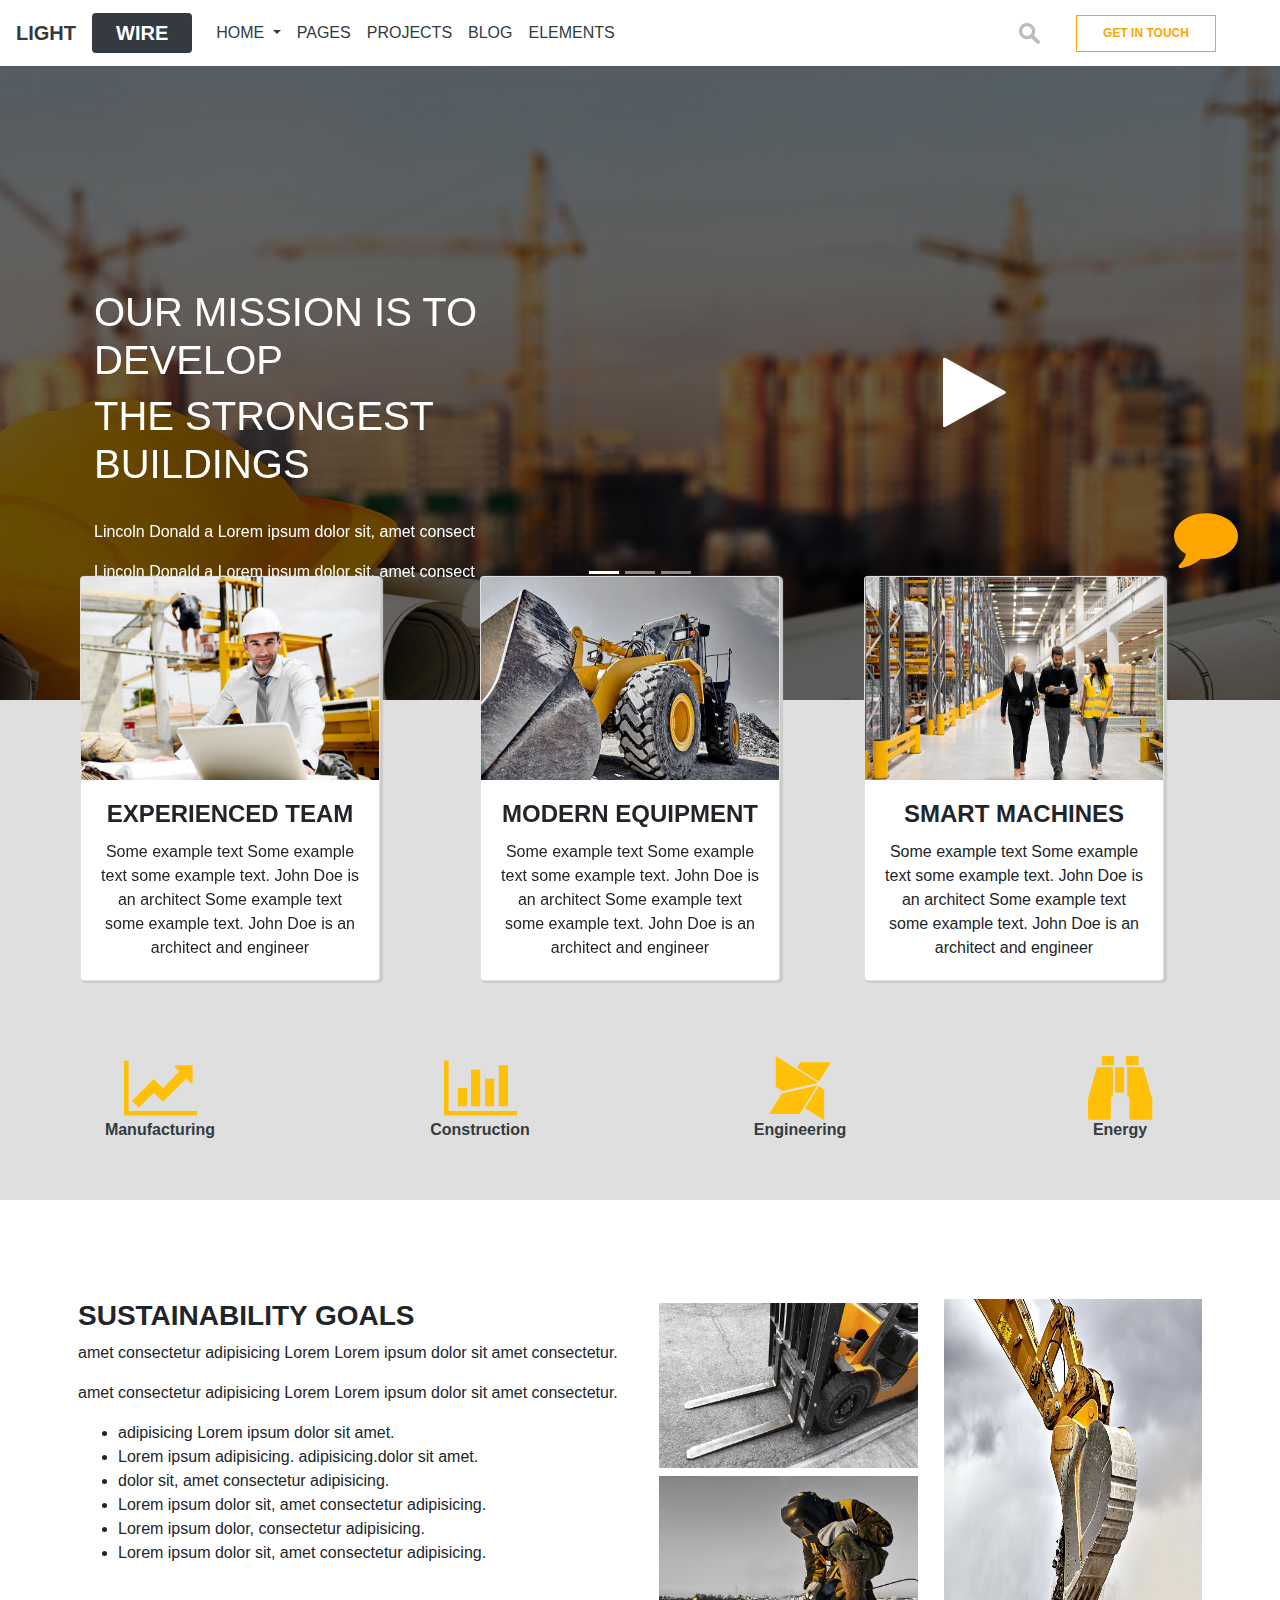
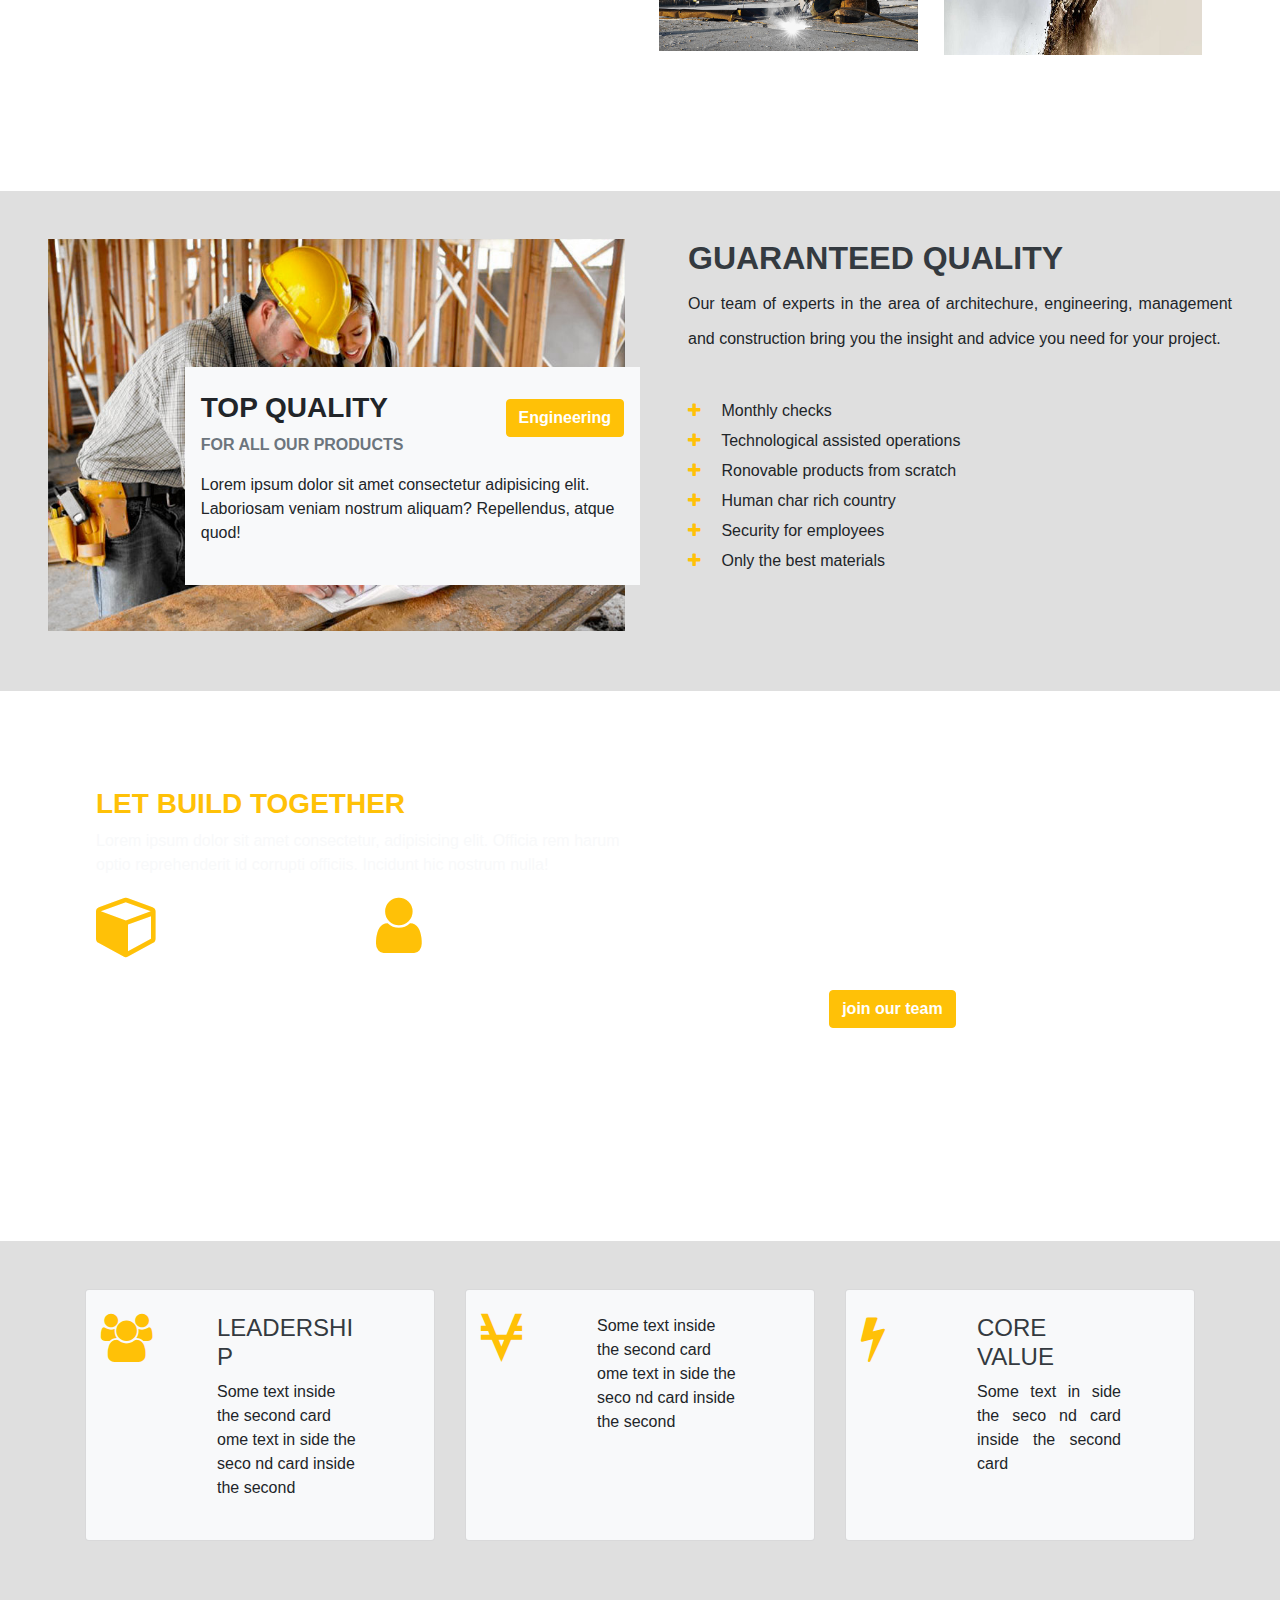
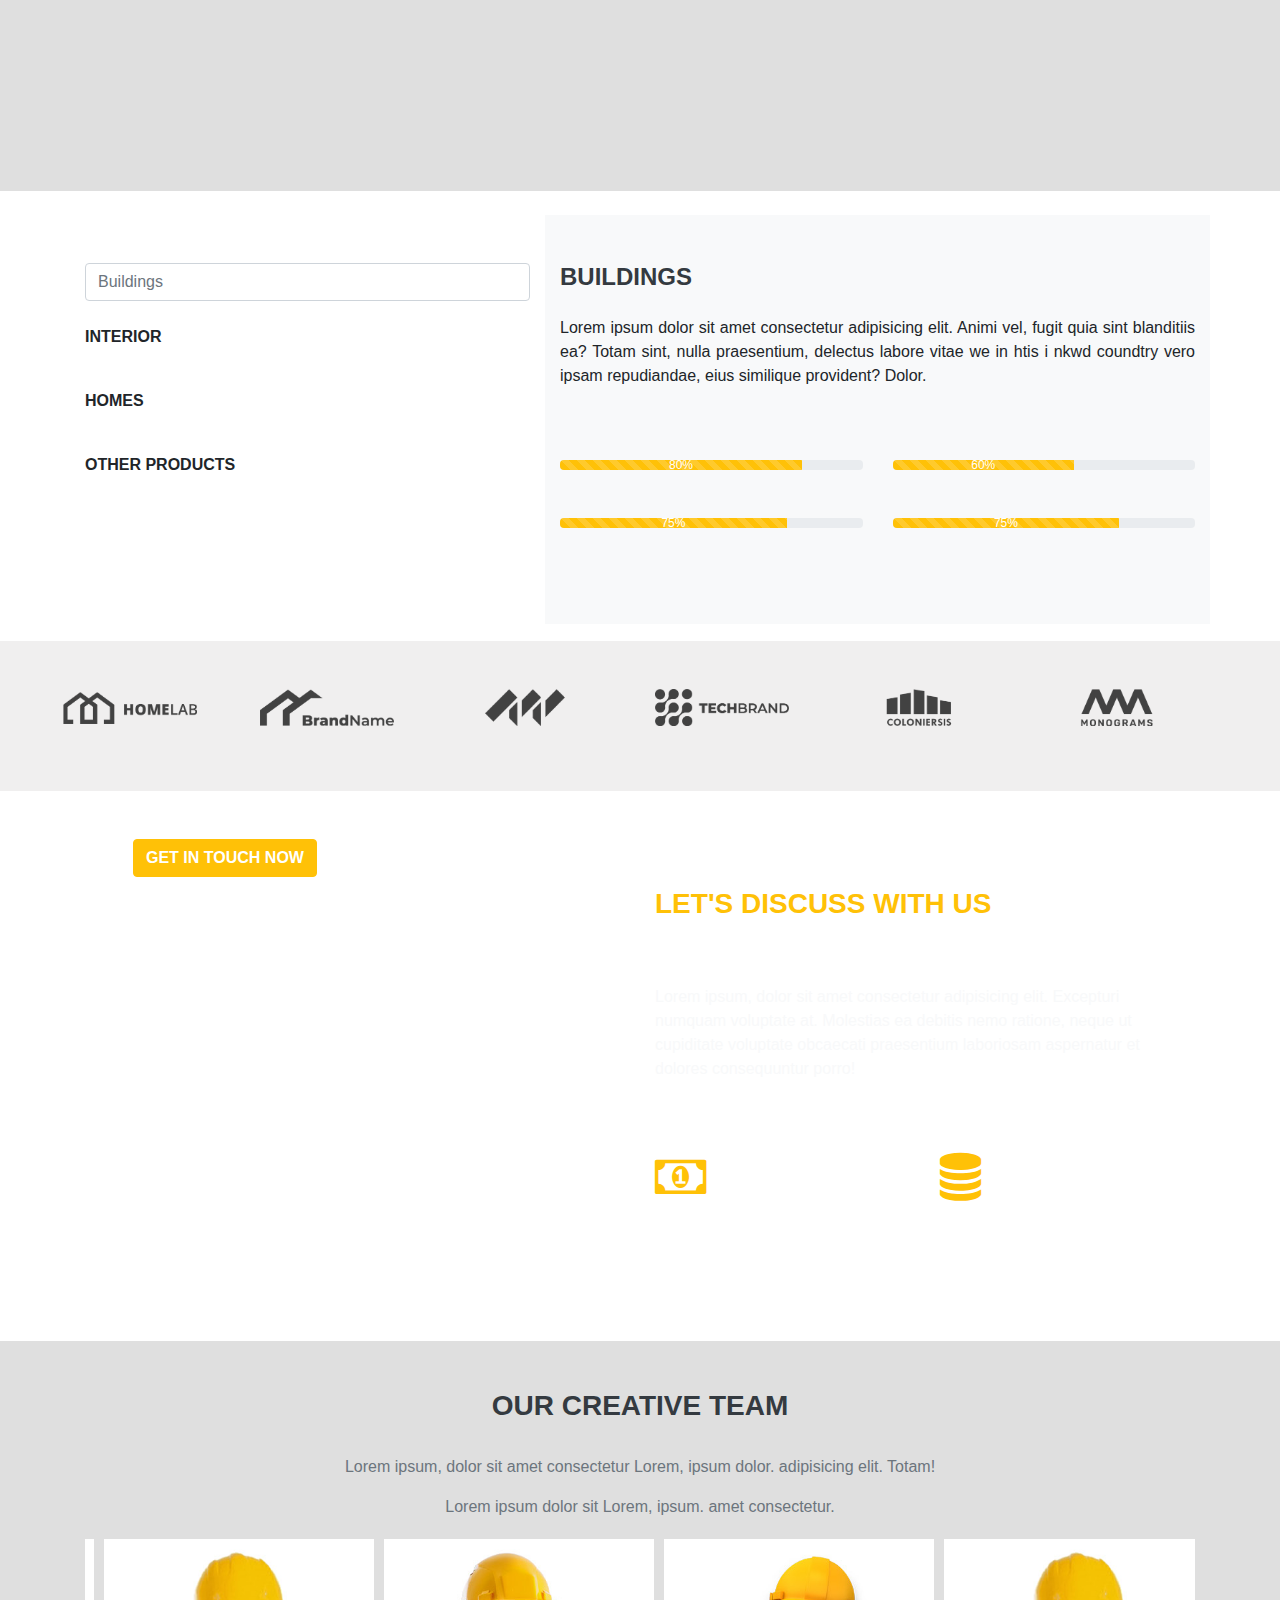
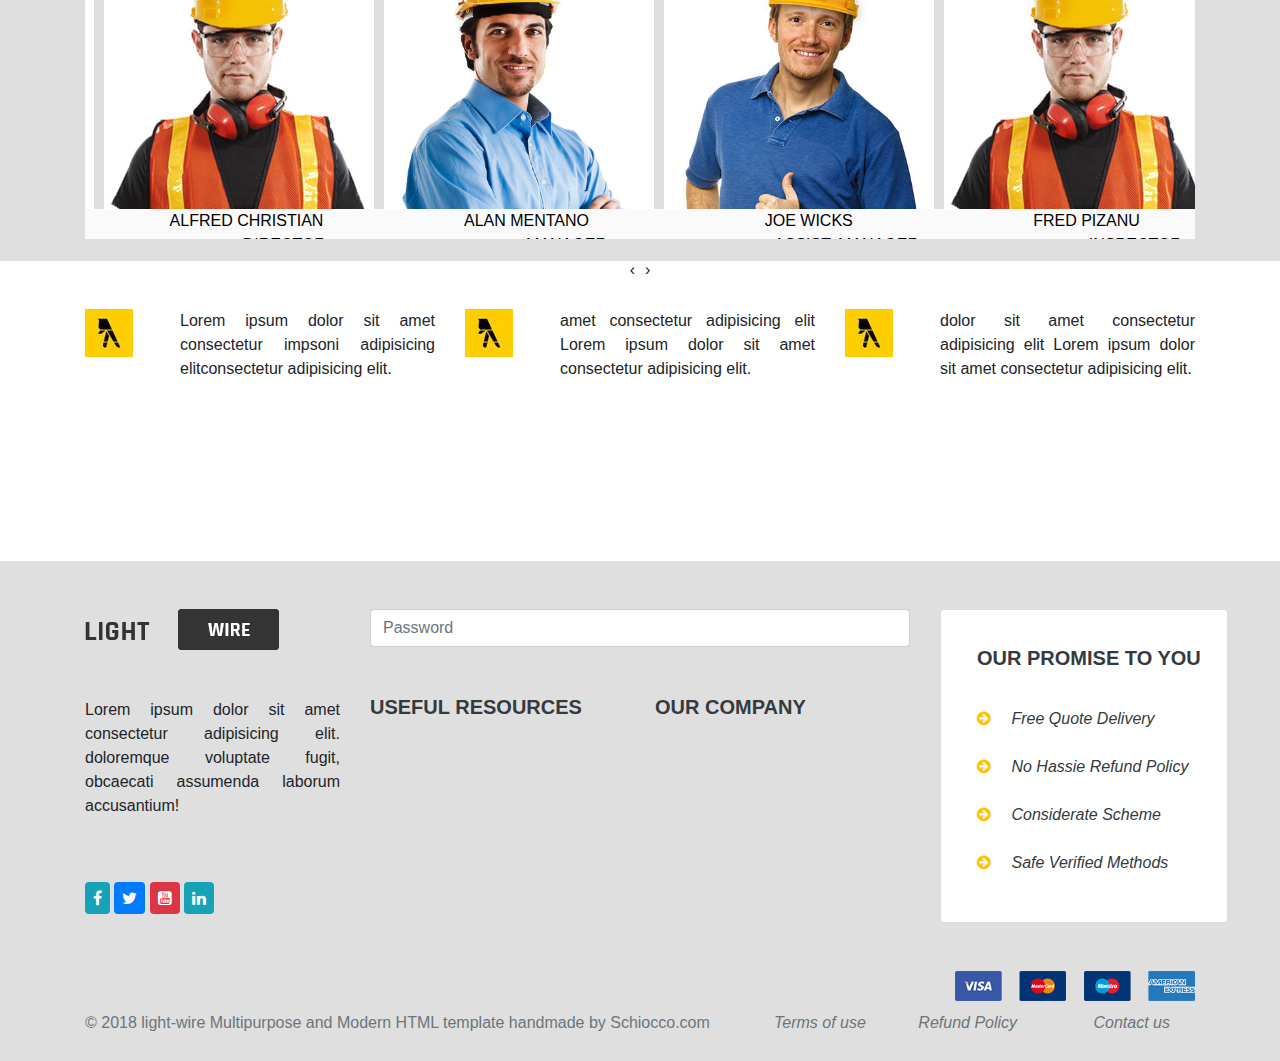
<file: index.html>
<!DOCTYPE html>
<html lang="en">
<head>
  
  <meta charset="utf-8">
  <meta name="viewport" content="width=device-width, initial-scale=1">
  <link href="vendor/font-awesome/css/font-awesome.min.css" rel="stylesheet" type="text/css">
  <link rel="stylesheet" href="css/bootstrap.css">
  <link rel="stylesheet" href="css/bootstrap.min.css">
  <script src="js/jquery-3.3.1.slim.min.js"></script>  
  
  <link rel="stylesheet" href="owl.carousel.min.css">
  <link rel="stylesheet" href="owl.theme.default.min.css">

  <script src="js/popper.min.js"></script>
  <script src="js/bootstrap.min.js"></script>
  <!-- <script src="js/jquery.min.js"></script> -->
  <link rel="stylesheet" href="styles.css">
  <title>connect</title>

</head>
<body>


<!-- carousel slide section -->
<section class="top-image-bg">
    <div id="demo" class="container-fluid carousel slide" data-ride="carousel">
      <!-- be -->
      <div class="container-fluid">
          <nav class="navbar navbar-expand-lg navbar-light bg-white pt-2 sm-pt-0 fixed-top">
            <a class="navbar-brand text-uppercase text-dark font-weight-bold" href="#">light</a>
            <a class="navbar-brand text-uppercase font-weight-bold bg-dark px-4 text-white rounded" href="#">wire</a>
            <button class="navbar-toggler" type="button" data-toggle="collapse" data-target="#navbarNavDropdown" aria-controls="navbarNavDropdown" aria-expanded="false" aria-label="Toggle navigation">
              <span class="navbar-toggler-icon"></span>
            </button>
            <div class="collapse navbar-collapse" id="navbarNavDropdown">
              <ul class="navbar-nav">
                <li class="nav-item active">
                  <li class="nav-item dropdown dropbtn text-uppercase">
                    <a class="nav-link dropdown-toggle text-uppercase text-dark" href="#" id="navbarDropdownMenuLink" data-toggle="dropdown" aria-haspopup="true" aria-expanded="false">
                      home <span class="sr-only">(current)</span>
                    </a>
                    <div class="dropdown-menu dropdown-content text-uppercase" aria-labelledby="navbarDropdownMenuLink">
                      <a class="dropdown-item" href="#">worker</a>
                      <a class="dropdown-item" href="#">industry</a>
                      <a class="dropdown-item" href="#">factory</a>
                      <a class="dropdown-item" href="#">consruction</a>
                      <a class="dropdown-item" href="#">tech</a>
                      <a class="dropdown-item" href="#">intro</a>
                    </div>
                  </li>
                </li>
                <li class="nav-item">
                  <a class="nav-link text-uppercase text-dark" href="#">pages</a>
                </li>
                <li class="nav-item">
                  <a class="nav-link text-uppercase text-dark" href="#">projects</a>
                </li>
                <li class="nav-item dropdown">
                  <a class="nav-link dropbtn text-uppercase text-dark" href="#">blog</a>
                  <div class="dropdown-menu dropdown-content text-uppercase" aria-labelledby="navbarDropdownMenuLink">
                   <ul class="list-unstyled"> 
                   <li> <a class="dropdown-item" href="#">worker</a> </li>
                   <li> <a class="dropdown-item" href="#">industry</a> </li>
                   <li> <a class="dropdown-item" href="#">factory</a> </li>
                   <li> <a class="dropdown-item" href="#">consruction</a> </li>
                   <li> <a class="dropdown-item" href="#">tech</a> </li>
                   <li> <a class="dropdown-item" href="#">intro</a> </li>
                   </ul>
                  </div>
                </li>
                <!-- hdhh -->
                <li class="nav-item dropdown">
                  <a class="nav-link text-uppercase text-dark dropbtn" href="#">elements</a>
                  <div class="dropdown-men dropdown-content text-uppercase" aria-labelledby="navbarDropdownMenuLink">
                    <ul class="list-unstyled">
                      <li>
                          <a href="#">Link 1</a>
                          <a href="#">Link 2</a>
                          <a href="#">Link 3</a>
                      </li>
                      <li>
                          <a href="#">Link 1</a>
                          <a href="#">Link 2</a>
                          <a href="#">Link 3</a>
                      </li>
                    </ul>
                    </div>
                </li>
                <!-- hfhfh -->
              </ul>
            </div>
            <input type="text" class="form-control" id="top-input" value="">
            <!-- <img src="img/searchicon.png" alt=""> -->
            <!-- <i class="fa fa-search text-light fa-2x"></i> -->
            <!-- top-right-button -->
            <div class="button-4">
                <div class="eff-4"></div>
                <a href="#" class="text-uppercase font-weight-bold"> get in touch</a>
              </div>
              <!-- button-end -->
          </nav>
      </div>
    

      <!-- be -->


        <div id="myCarousel" class="carousel slide" data-interval="1000"></div>
          <!-- Indicators -->
          <ul class="carousel-indicators">
            <li data-target="#demo" data-slide-to="0" class="active"></li>
            <li data-target="#demo" data-slide-to="1"></li>
            <li data-target="#demo" data-slide-to="2"></li>
          </ul>

    <!-- The slideshow 1-->
  <div class="container mx-5 carousel-inner">
    <div class="carousel-item active carousel-text" style="width:50%">
      <h1 class="text-white text-uppercase">
        our mission is to develop
      </h1>
      <h1 class="text-white text-uppercase">
          the strongest buildings
        </h1>
      <p class="text-white pt-4">Lincoln Donald a Lorem ipsum dolor sit, amet consect</p>
      <p class="text-white">Lincoln Donald a Lorem ipsum dolor sit, amet consect</p>
    </div>
    
    <!-- The slideshow 2-->
    <div class="carousel-item">
      <div class="carousel-text text-white" style="width:50%">
      <h1 class="text-uppercase"> world wide leader of construction industry</h1>
      <p class="pt-4">Each of us is carving a stone, erecting a</p>
      <p> column, or cutting a piece of stained</p>
      
      </div>
    </div>
    
    <!-- The slideshow 3-->
    <div class="carousel-item">
      <div class="carousel-text" style="width:50%">
        <h1 class="text-white text-left text-uppercase">
          the best constructions company since 1895 
        </h1>
        <p class="pt-4 text-white">Johhnson Dorha Lorem ipsum dolor sit, amet consectetur 
          adipisicing elit.accusantium, quod fuga laboriosam assumenda ad?</p>
      </div>
    </div>
    
    <div class="play-top-icon fixed-top">
    <a href="#"><i class="fa fa-play text-white fa-5x"></i></a>
    </div>    
    

      <!-- Left and right controls -->
      <!-- <a class="carousel-control-prev" href="#demo" data-slide="prev">
        <span class="carousel-control-prev-icon"></span>
      </a>
      <a class="carousel-control-next" href="#demo" data-slide="next">
        <span class="carousel-control-next-icon"></span>
      </a> -->
    </div>
    <div class="callout-icon">
        <i class="fa fa-comment callout-color fa-4x"></i>
    </div>
</section>

    
<section>
  <div class="container-fluid" id="section2">
    <div class="card card1 mx-3" style="width:300px">
      <img class="img-fluid card-img-top" src="img/manlaptop.jpg" alt="Card image" style="width:100%">
      <div class="card-body">
        <h4 class="card-title text-center text-uppercase font-weight-bold">experienced team</h4>
        <p class="card-text text-center ">Some example text Some example text some example text. John Doe is an architect Some example text some example text. John Doe is an architect and engineer</p>
      </div>
    </div>

      <!-- card 2 -->
      <div class="card card2" style="width:300px">
        <img class="img-fluid card-img-top" src="img/trailer.jpg" alt="Card image" style="width:100%">
        <div class="card-body">
          <h4 class="card-title text-center text-uppercase font-weight-bold">modern equipment</h4>
          <p class="card-text text-center">Some example text Some example text some example text. John Doe is an architect Some example text some example text. John Doe is an architect and engineer</p>
        </div>
      </div>

      <!-- card 3 -->
      <div class="card card3 ml-5" style="width:300px">
        <img class="img-fluid card-img-top" src="img/officials.jpg" alt="Card image" style="width:100%">
        <div class="card-body">
          <h4 class="card-title text-center text-uppercase font-weight-bold">smart machines</h4>
          <p class="card-text text-center">Some example text Some example text some example text. John Doe is an architect Some example text some example text. John Doe is an architect and engineer</p>
        </div>
      </div>
  </div>
  
  <div class="container-fluid text-center" id="section2-write">
  <div class="row">
      <div class="col-lg-3 col-md-3 col-sm-4 col-xs-6">
       <a href="#"><i class="fa fa-line-chart text-warning fa-4x"></i>
        <h6 class="font-weight-bold text-dark services-tags">Manufacturing</h6></a>
        
      </div>
      <div class="col-lg-3 col-md-3 col-sm-4 col-xs-6">
        <a href="#"><i class="fa fa-bar-chart-o text-warning fa-4x"></i>
        <h6 class="font-weight-bold text-dark services-tags">Construction</h6></a>
        
      </div>
      <div class="col-lg-3 col-md-3 col-sm-4 col-xs-6">
         <a href="#"><i class="fa fa-modx text-warning fa-4x"></i>
        <h6 class="font-weight-bold text-dark services-tags">Engineering</h6></a>
        
      </div>
      <div class="col-lg-3 col-md-3 col-sm-4 col-xs-6">
         <a href="#"><i class="fa fa-binoculars text-warning fa-4x font-awesome-icons"></i>
          <h6 class="font-weight-bold text-dark services-tags">Energy</h6></a>
          
        </div>
    </div>
  </div>
</section>



<section id="section-3">
  <div class="container p-2 sm-p-0">
    <div class="row">
        <div class="col-lg-6 col-md-8 col-sm-10">
                <h3 class="font-weight-bold text-uppercase"> sustainability goals</h3>
                <p>amet consectetur adipisicing Lorem Lorem ipsum dolor sit amet consectetur. </p>
                <p>amet consectetur adipisicing Lorem Lorem ipsum dolor sit amet consectetur. </p>
        
                <ul>
                  <li>adipisicing Lorem ipsum dolor sit amet.</li>
                  <li>Lorem ipsum adipisicing. adipisicing.dolor sit amet.</li>
                  <li>dolor sit, amet consectetur adipisicing.</li>
                  <li>Lorem ipsum dolor sit, amet consectetur adipisicing.</li>
                  <li>Lorem ipsum dolor, consectetur adipisicing.</li>
                  <li>Lorem ipsum dolor sit, amet consectetur adipisicing.</li>
                </ul>
        </div>
        <div class="col-lg-3 col-md-6 col-sm-8 col-xs-12">
                <img class="img-fluid m-1" src="img/folk.jpg" alt="folk" width="460" height="345"> 
                <img class="img-fluid m-1" src="img/welder.jpg" alt="welder-man" width="460" height="345"> 
        </div>
        <div class="col-lg-3 col-md-6 col-sm-8 col-xs-12">
                <img class="img-fluid standalone-image" src="img/escavator.jpg" alt="escavator" width="460" height="345" style="height:100%;">             
        </div>
    </div>
</div>
</section>



<section id="section-4">
  <div class="container-fluid p-5">
    <div class="row">
      <div class="col-lg-6 col-md-6 col-sm-8 col-xs-12">
        <img class="img-fluid" src="img/surveyors.jpg" alt="surveys-image" height="auto" width="100%">
        <div class="side-card bg-light top-quality-div px-3 py-4">
          <h3 class="text-uppercase font-weight-bold">top quality</h3>
          <p class="text-uppercase text-muted font-weight-bold">for all our products</p>
          <button type="button" id="button-card" class="btn btn-warning text-white font-weight-bold">Engineering</button>
          <p> Lorem ipsum dolor sit amet consectetur adipisicing elit. Laboriosam veniam nostrum aliquam? Repellendus, atque quod! </p>

        </div>
      </div>
      <div class="col-lg-6 col-md-8 col-sm-10 col-xs-12 pl-5">
        <h2 class="text-uppercase text-dark font-weight-bold">guaranteed quality</h2>
        <p class="text-justify quaranteed-q-text">Our team of experts in the area of architechure, engineering, management
        and construction bring you the insight and advice you need for your project.</p>
        <ul class="list-unstyled list-plus pt-4">
          <li> <i class="text-warning fa fa-plus fa-x4 pr-3"></i> Monthly checks </li>
          <li> <i class="text-warning fa fa-plus fa-x4 pr-3"></i> Technological assisted operations </li>
          <li> <i class="text-warning fa fa-plus fa-x4 pr-3"></i> Ronovable products from scratch </li>
          <li> <i class="text-warning fa fa-plus fa-x4 pr-3"></i> Human char rich country </li>
          <li> <i class="text-warning fa fa-plus fa-x4 pr-3"></i> Security for employees </li>
          <li> <i class="text-warning fa fa-plus fa-x4 pr-3"></i> Only the best materials </li>
        </ul>
      </div>
    </div>
  </div>
</section>



  <section class="section-5 p-5">
    <div class="container-fluid p-5">
      <div class="row">
        <div class="col-lg-6 col-md-8 col-sm-10 col-xs-12">
          <h3 class="text-uppercase text-warning font-weight-bold">let build together</h3>
          <p class="text-light"> Lorem ipsum dolor sit amet consectetur, adipisicing elit. Officia rem harum optio 
            reprehenderit id corrupti officiis. Incidunt hic nostrum nulla! </p>

            <!-- imaginary-row -->
            <div class="row">
              <div class="col-lg-6 col-md-8 col-sm-10 col-xs-12">
                <i class="fa fa-cube text-warning fa-4x"></i>
                <p class="h5 text-white">850034</p>
                <p class="text-white">world with us</p>
                
              </div>
              <div class="col-lg-6 col-md-8 col-sm-10 col-xs-12">
                <i class="fa fa-user text-warning fa-4x"></i>
                <p class="h5 text-white">125000</p>
                <p class="text-white">square methus bolt</p>
              </div>
            </div>
            <!-- imaginary-row -->

        </div>
        <div class="col-lg-1">

        </div>
        <div class="col-lg-5 col-md-7 col-sm-10 col-xs-12 p-5">
            <button type="button" class="join-our-team-btn mx-5 btn btn-warning text-white font-weight-bold">join our team</button>
        </div>
      </div>
    </div>
  </section>



  <section class="section-6 p-5 ">
    
      <div class="container">
          <div class="card-deck">
            <div class="card bg-light">
              <div class="">
                <div class="container-fluid">
                  <div class="row py-4">
                    <div class="col-md-4"><i class="fa fa-users fa-3x text-warning"></i></div>
                    <div class="col-md-6">
                      <h4 class="text-uppercase text-dark">leadership</h4>
                      <p >Some text inside the second card ome text in side the seco nd card inside the second</p></div>
                  </div>
                </div>
                <!-- <i class="fa fa-users text-warning"></i>
                <h4 class="text-uppercase text-dark">leadership</h4>
                <p class="card-text">Some more text to increase the height</p>
                <p class="card-text">Some more text to increase the height</p> -->
              </div>
            </div>

            <div class="card bg-light">
              <div class="">
                  <div class="container-fluid">
                      <div class="row py-4">
                        <div class="col-md-4"><i class="fa fa-viacoin fa-3x text-warning"></i></div>
                        <div class="col-md-6"><p class="">Some text inside the second card ome text in side the seco nd card inside the second</p></div>
                      </div>
                    </div>
              </div>
            </div>

            <div class="card bg-light">
              <div class="">
                <div class="container-fluid">
                  <div class="row py-4">
                    <div class="col-md-4"><i class="fa fa-bolt fa-3x text-warning"></i></div>
                    
                    <div class="col-md-6">
                        <h4 class="text-uppercase text-dark">core value</h4>
                      <p class="text-justify">Some text in side the seco nd card inside the second card</p></div>
                  </div>
                </div>
              </div>
            </div>
          </div>
        </div>
        
    
  </section>


<section id="section-7">
  <div class="container">
    <div class="row py-4">
      <div class="col-lg-5 col-md-6 col-sm-8 col-xs-12 py-5">
          <input type="password" class="form-control" id="inputPassword2" placeholder="Buildings">
          <p class="text-uppercase font-weight-bold py-4"> interior </p>
          <p class="text-uppercase font-weight-bold"> homes </p>
          <p class="text-uppercase font-weight-bold py-4"> other products </p>
          
      </div>
      <div class="col-lg-7 col-md-6 col-sm-8 col-xs-12 pt-5 md-pt-0 bg-light sect-7-right">
          <h4 class="text-uppercase text-dark font-weight-bold pb-3 md-mb-0">buildings</h4>
          <p class="text-justify"> Lorem ipsum dolor sit amet consectetur adipisicing elit. Animi vel, fugit quia sint blanditiis ea? 
            Totam sint, nulla praesentium, delectus labore vitae we in htis i nkwd coundtry vero ipsam repudiandae, eius similique provident? Dolor. </p>

            <!-- another-row-inside -->
            <div class="row my-5">
              <div class="col-lg-6 col-md-8 col-sm-10 col-xs-12">
                <!-- p-bar-1 -->
                  <div class="progress my-4" style="height:10px">
                      <div class="progress-bar bg-warning progress-bar-striped progress-bar-animated" style="width:80%">80%
                      </div>
                  </div>
                  <!-- p-bar-1-end -->

                  <!-- p-bar-2-->
                  <div class="progress my-5" style="height:10px">
                      <div class="progress-bar bg-warning progress-bar-striped progress-bar-animated" style="width:75%">75%
                      </div>
                  </div>
                  <!-- p-bar-end -->
              </div>
              
              <div class="col-lg-6 col-md-7 col-sm-10 col-xs-12">
                <!-- p-bar-3 -->
                <div class="progress my-4" style="height:10px">
                    <div class="progress-bar bg-warning progress-bar-striped progress-bar-animated" style="width:60%">60%
                    </div>
                </div>
                <!-- p-bar-3-end -->

                <!-- p-bar-4-->
                <div class="progress my-5" style="height:10px">
                    <div class="progress-bar bg-warning progress-bar-striped progress-bar-animated" style="width:75%">75%
                    </div>
                </div>
                <!-- p-bar-4-end -->

              </div>
            </div>
            <!-- another-row-inside end-->

      </div>
    </div>
  </div>
</section>



  <section id="small-font-awesome-section">
    <div class="container-fluid">
      <div class="row p-5">
        <div class="col-lg-2"> <a href="#"> <img class="img-fluid logo-image" src="img/logo1.png" width="80%" height="80%" alt="logo-1"> </a> </div>
        <div class="col-lg-2"> <a href="#"> <img class="img-fluid logo-image" src="img/logo2.png" width="80%" height="80%" alt="logo-2"> </a> </div>
        <div class="col-lg-2"> <a href="#"> <img class="img-fluid logo-image" src="img/logo3.png" width="80%" height="80%" alt="logo-3"> </a> </div>
        <div class="col-lg-2"> <a href="#"> <img class="img-fluid logo-image" src="img/logo4.png" width="80%" height="80%" alt="logo-4"> </a> </div>
        <div class="col-lg-2"> <a href="#"> <img class="img-fluid logo-image" src="img/logo5.png" width="80%" height="80%" alt="logo-5"> </a> </div>
        <div class="col-lg-2"> <a href="#"> <img class="img-fluid logo-image" src="img/logo6.png" width="80%" height="80%" alt="logo-6"> </a> </div>
      </div>
    </div>
  </section>



  <section id="section-8">
    <div class="container">
      <div class="row p-5">
        <div class="col-lg-4">
            <button type="button" class="text-uppercase btn btn-warning text-white font-weight-bold">get in touch now</button>
        </div>
        <div class="col-lg-2"></div>
        <div class="col-lg-6">
          <h3 class="text-uppercase text-warning py-5 font-weight-bold">let's discuss with us</h3>
          <p class="text-light py-2"> Lorem ipsum, dolor sit amet consectetur adipisicing elit. Excepturi numquam voluptate at. Molestias ea debitis nemo 
            ratione, neque ut cupiditate voluptate obcaecati praesentium laboriosam aspernatur et dolores consequuntur porro! </p>
        </div>
      </div>
    </div>
    
    <!-- container-2-section-8- -->
    <div class="container">
      <div class="row">
        <div class="col-lg-6">
          <!-- first-empty-column -->
        </div>
        <div class="col-lg-3 font-aw-1">
          <i class="fa fa-money text-warning fa-3x"></i>
          <h6 class="text-capitalize text-white pt-3">free quote</h6>
          <p class="text-white">Lorem ipsum dolor sit.</p>
        </div>
        <div class="col-lg-3 font-aw-2">
            <i class="fa fa-database fa-3x text-warning"></i>
            <h6 class="text-capitalize text-white pt-3">easy payments</h6>
            <p class="text-white">Lorem ipsum dolor sit.</p>
        </div>
      </div>
    </div>
  </section>


  <section id="section-9">
    <div class="container-fluid py-4">
      <h3 class="text-dark text-uppercase text-center font-weight-bold py-4">our creative team</h3>
        <p class="text-secondary text-center">Lorem ipsum, dolor sit amet consectetur Lorem, ipsum dolor. adipisicing elit. Totam!</p>
          <p class="text-secondary text-center">Lorem ipsum dolor sit Lorem, ipsum. amet consectetur.</p>
            
          <!-- owl-carousel -->

          <div class="container wrapper">
              <div class="owl-carousel owl-theme">
                  <div class="item container wrapper textOverImage"
                  data-text="ALFRED CHRISTIAN
                  DIRECTOR 
                  Lorem ipsum dolor sit amet consectetur adipisicing elit. Error, minus." >
                      <img src="img/team-1.jpg" alt="">
                  </div>
  
                  <div class="item container wrapper textOverImage"
                  data-text="ALAN MENTANO
                  MANAGER
                  Lorem ipsum dolor sit amet consectetur adipisicing elit. Error, minus."> 
                          <img src="img/team-2.jpg" alt="">
                  </div>
  
                  <div class="item container wrapper textOverImage"
                  data-text=" JOE WICKS
                  ASSIST. MANAGER
                  Lorem ipsum dolor sit amet consectetur adipisicing elit. Error, minus.">
                          <img src="img/team-3.jpg" alt="">
                   </div>
  
                  <div class="item container wrapper textOverImage"
                  data-text="FRED PIZANU
                      INSPECTOR
                  Lorem ipsum dolor sit amet consectetur adipisicing elit. Error, minus.">
                          <img src="img/team-1.jpg" alt="">
                  </div>
  
                  <div class="item container wrapper textOverImage"
                  data-text="MARTIN MERCURY
                          MANAGER 
                  Lorem ipsum dolor sit amet consectetur adipisicing elit. Error, minus.">
                          <img src="img/team-2.jpg" alt="">
                  </div>
              </div>
          </div>
          <!-- owl-carousel ends-->
    </div>

  </section>



  <section id="section-10">
      <div class="container">
        <div class="row pt-5">
          <div class="col-lg-1">
            <img src="img/jf.jpg" alt="" srcset="">
          </div>

          <div class="col-lg-3">
            <p class="text-justify"> Lorem ipsum dolor sit amet consectetur impsoni adipisicing elitconsectetur adipisicing elit. </p>
          </div>

          <div class="col-lg-1">
              <img src="img/jf.jpg" alt="" srcset="">
          </div>

          <div class="col-lg-3">
              <p class="text-justify">amet consectetur adipisicing elit Lorem ipsum dolor sit amet consectetur adipisicing elit. </p>
          </div>

          <div class="col-lg-1">
              <img src="img/jf.jpg" alt="" srcset="">
          </div>

          <div class="col-lg-3">
              <p class="text-justify">dolor sit amet consectetur adipisicing elit Lorem ipsum dolor sit amet consectetur adipisicing elit. </p>
          </div>

        </div>
      </div>

  </section>



  <section id="section-11" class="container-fluid">
    <div class="container">
      <div class="row py-5">
        <div class="col-lg-3">
        <a href="#"> <img src="img/logo.png" alt="logo-image"></a>
          <p class="text-justify py-5">Lorem ipsum dolor sit amet consectetur adipisicing elit.
             doloremque voluptate fugit, obcaecati assumenda laborum accusantium!</p>
            <a href="#"> <i class="fa fa-facebook text-white fa-1x bg-info rounded py-2 px-2"></i> </a>
            <a href="#"><i class="fa fa-twitter text-white fa-1x bg-primary rounded p-2"></i> </a>
            <a href="#"><i class="fa fa-youtube-square text-white fa-1x bg-danger rounded p-2"></i> </a>
            <a href="#"><i class="fa fa-linkedin text-white fa-1x bg-info rounded p-2"></i> </a>
        </div>
        <div class="col-lg-6"><input type="password" class="form-control" id="inputPass2" placeholder="Password">

          <!-- hrgfrfrh -->
          <div class="row d-flex">
            <div class="col-lg-6"><h5 class="text-dark text-uppercase font-weight-bold py-5">useful resources</h5></div>
            <div class="col-lg-6"><h5 class="text-dark text-uppercase font-weight-bold py-5">our company</h5></div>
              
          </div>
          <!-- hbybeyceby -->
          
        </div>
        <div class="col-lg-3">
          <!-- card -->
          <div class="card" style="width:18rem;">
              <div class="card-body">
                  <h5 class="text-uppercase text-dark font-weight-bold pl-3 py-3">our promise to you</h5>
                    <ul class="list-unstyled">
                      <li> <a href="#"> <i class="fa fa-arrow-circle-right text-warning px-3 py-3"></i> <i class="text-capitalize text-dark">free quote delivery</i> </a> </li>
                      <li> <a href="#"> <i class="fa fa-arrow-circle-right text-warning px-3 py-3"></i> <i class="text-capitalize text-dark">no hassie refund policy</i> </a> </li>
                      <li> <a href="#"> <i class="fa fa-arrow-circle-right text-warning px-3 py-3"></i> <i class="text-capitalize text-dark">considerate scheme</i> </a> </li>
                      <li> <a href="#"> <i class="fa fa-arrow-circle-right text-warning px-3 py-3"></i> <i class="text-capitalize text-dark">safe verified methods</i> </a> </li>
                    </ul>
              </div>
            </div>
            <!-- card-end-->
            
        </div>
        
      </div>
      <img class="img-fluid float-right" src="img/payment.png" width="240" alt="payments-image">
      
      <!-- inside-row -->
      <!-- inside-row -->

    </div>
  </section>

    <section id="footer">
      <div class="container">
          <div class="row">
            <div class="col-lg-7">
                <p class="font-weight- text-muted"> &copy; 2018 light-wire Multipurpose and Modern HTML template handmade by Schiocco.com </p>
            </div>
            <div class="col-lg-5">
                <i class="px-4 text-muted">Terms of use</i>     <i class="px-4 b-3 text-muted">Refund Policy</i>    <i class="pl-5 text-muted">Contact us</i>
            </div>
          </div>
      </div>
    </section>

  
  <script src="jquery.min.js"></script>
  <script src="owl.carousel.min.js"></script>
  <script src="jquery.js"></script>
</body>
</html>
</file>
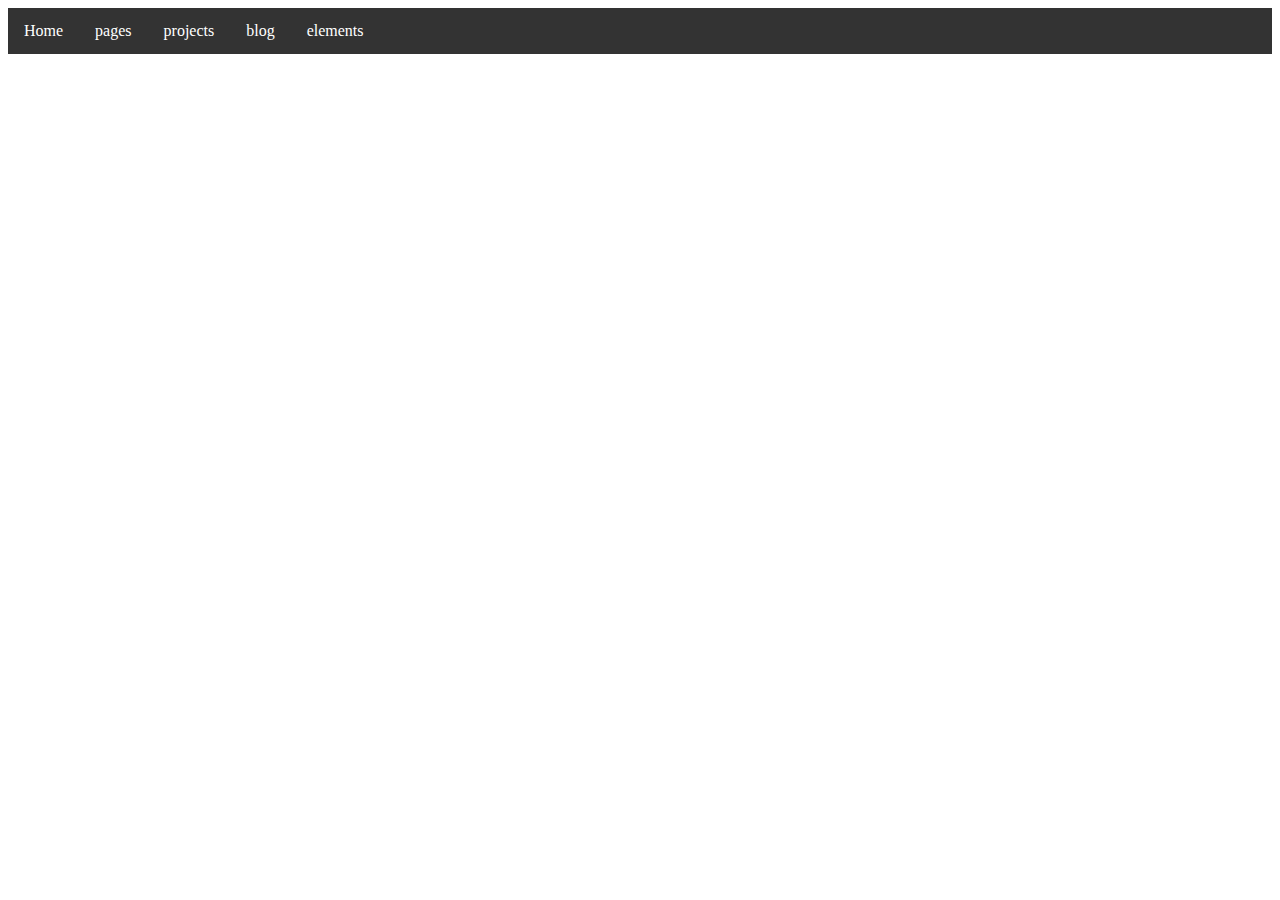
<file: drop.html>
<!DOCTYPE html>
<html>
<head>
<style>
ul {
    list-style-type: none;
    margin: 0;
    padding: 0;
    overflow: hidden;
    background-color: #333;
}

li {
    float: left;
}

li a, .dropbtn {
    display: inline-block;
    color: white;
    text-align: center;
    padding: 14px 16px;
    text-decoration: none;
}

li a:hover, .dropdown:hover .dropbtn {
    background-color: red;
}

li.dropdown {
    display: inline-block;
}

.dropdown-content {
    display: none;
    position: absolute;
    background-color: #f9f9f9;
    min-width: 160px;
    box-shadow: 0px 8px 16px 0px rgba(0,0,0,0.2);
}

.dropdown-content a {
    color: black;
    padding: 12px 16px;
    text-decoration: none;
    display: block;
    text-align: left;
}

.dropdown-content a:hover {background-color: #f1f1f1}

.dropdown:hover .dropdown-content {
    display: block;
}
</style>
</head>
<body>

<ul>
  <li class="dropdown"><a class="active dropbtn" href="#home">Home</a>
   <div class="dropdown-content">
      <a href="#">Link 1</a>
      <a href="#">Link 2</a>
      <a href="#">Link 3</a>
    </div>
  </li>
  <li class="dropdown"><a href="#" class="dropbtn text-uppercase">pages</a>
 <div class="dropdown-content">
  <ul>
   <li> <a href="#">Link 1</a>
        <a href="#">Link 1</a>
        <a href="#">Link 1</a>
   </li>
   <li> <a href="#">Link 2</a>
        <a href="#">Link 3</a>
        <a href="#">Link 4</a>
   </li>
   <li> <a href="#">Link 3</a>
        <a href="#">Link 1</a>
        <a href="#">Link 1</a>
   </li>
   <li> <a href="#">Link 4</a>
        <a href="#">Link 1</a>
        <a href="#">Link 1</a>
  </li>
  </ul>
 </div>
  </li>

  <li class="dropdown"><a href="#" class="dropbtn text-uppercase">projects</a>
     <div class="dropdown-content">
      <a href="#">Link 1</a>
      <a href="#">Link 2</a>
      <a href="#">Link 3</a>
    </div>
  </li>

  <li class="dropdown"><a href="#" class="dropbtn text-uppercase">blog</a>
  <div class="dropdown-content">
   <ul>
     <li class="text-capitalize"> <a href="#">Link 1</a></li>
     <li> <a href="#">Link 2</a></li>
     <li><a href="#">Link 3</a></li>
  </ul>
    </div>
  </li>
  <li class="dropdown">
  <a href="#" class="dropbtn text-uppercase bg-light text-dark">elements</a>
   <div class="dropdown-content">
   <ul>
   <li class="text-capitalize"> <a href="#">Link 1</a>
        <a href="#">Link 1</a>
        <a href="#">Link 1</a>
   </li>
   <li class="text-capitalize"> <a href="#">Link 2</a>
        <a href="#">Link 1</a>
        <a href="#">Link 1</a>
   </li>
   <li class="text-capitalize"> <a href="#">Link 3</a>
        <a href="#">Link 1</a>
        <a href="#">Link 1</a>
   </li>
   <li class="text-capitalize"> <a href="#">Link 4</a>
        <a href="#">Link 1</a>
        <a href="#">Link 1</a>
   </li>
   </ul>
    </div>
  </li>
</ul>


</body>

<!-- Mirrored from www.w3schools.com/css/tryit.asp?filename=trycss_dropdown_navbar by HTTrack Website Copier/3.x [XR&CO'2014], Sun, 13 Mar 2016 11:02:57 GMT -->
</html>
</file>
<file: styles.css>
li a, .dropbtn {
    display: inline-block;
    color: white;
    text-align: center;
    /* padding: 14px 16px; */
    text-decoration: none;
}
li a:hover, .dropdown:hover .dropbtn {
    background-color: rgb(255, 176, 49);
    border-radius:15%;
    font-weight:500;
}
.dropdown-content a {
    color: black;
    padding: 12px 16px;
    text-decoration: none;
    display: block;
    text-align: left;
}
.dropdown-content a:hover {background-color: #e6e0e0; color:rgb(8, 0, 15);}

.dropdown:hover .dropdown-content {
    display: inline;
}
li.dropdown {
    display: inline-block;
}
.dropdown-content {
    display: none;
    position: absolute;
    background-color: #f9f9f9;
    min-width: 160px;
    box-shadow: 0px 8px 16px 0px rgba(0,0,0,0.2);
}
.dropdown:hover .dropdown-content {
    display: block;
}
.dropdown-content a {
    color: black;
    padding: 12px 16px;
    text-decoration: none;
    display: block;
    text-align: left;
}


.top-image-bg{
    background-image:url(img/top-bg.jpg);
    background-attachment:fixed;
    background-position:center;
    background-repeat:no-repeat;
    background-size:cover;
    height:700px;
    width:100%;
    box-sizing:border-box;
}
.carousel-text{
    left:1rem;
    position: relative;
    margin-top:18rem;
}
.callout-icon{
    color: orange;
}
a:link{
    text-decoration: none;
}
#top-input{
    width:auto;
    border-style:none;
    background-image:url(img/searchicon.png);
    background-position:right;
    background-repeat:no-repeat;
    margin:6px;
}
#top-input:hover{
    border:2px solid rgb(192, 201, 229);
}
.fa-search{
    position: relative;
    right:3.5rem;
}
/* button styling */
.button-4{
    width:140px;
    /* height:50px; */
    border:1px solid orange;
    float:left;
    text-align:center;
    cursor:pointer;
    position:relative;
    box-sizing:border-box;
    overflow:hidden;
    margin:0 3rem 0 30px;
  }
  .button-4 a{
    font-family:arial;
    font-size:12px;
    color:orange;
    text-decoration:none;
    line-height:35px;
    transition:all .5s ease;
    z-index:2;
    position:relative;
  }
  .eff-4{
    width:140px;
    height:50px;
    left:-140px;
    background:orange;
    position:absolute;
    transition:all .5s ease;
    z-index:1;
  }
  .button-4:hover .eff-4{
    left:0;
  }
  .button-4:hover a{
    color:white;
  }
  
  
#section2{
    height:500px;
    width: 100%;
    box-sizing:border-box;
    background-color:rgb(223, 223, 223);
    display:flex;
    align-content:center;
    animation:animate-background linear 50s infinite;
    justify-content:center
    
}
@keyframes animate-background{
    from {background-position:120% 70%, 0px 0px, 0px 0px;}
    to { background-position: -20% 70%, -1000px 0px, -500px 0px; }
}
.card1{
    position: absolute;
    left:4rem;
    top:36rem;
    box-shadow: 2px 1px 1px 1px rgb(204, 204, 204);
}
.card2{
    position:absolute;
    left:30rem;
    top:36rem;
    box-shadow: 2px 1px 1px 1px rgb(204, 204, 204);
}
.card3{
    position:absolute;
    left:51rem;
    top:36rem;
    box-shadow: 2px 1px 1px 1px rgb(204, 204, 204);
}
#section2-write{
    position: relative;
    background-color:rgb(223, 223, 223);
    bottom:9em;
    width:100%;
    box-sizing:border-box;
}
#section-3{
    height:500px;
    width:100%;
    box-sizing:border-box;
}
.play-top-icon{
    position:absolute;
    top:22rem;
    left:55rem;
}
.callout-icon{
    display:flex;
    position:absolute;
    top:31.5rem;
    right:2rem;
    /* z-index:1; */
    height:85px;
    width:85px;
    border-radius:50%;
    align-content:center;
    justify-content:center;
}
#section-4{
    background-color:rgb(223, 223, 223);
    height:500px;
    width:100%;
    box-sizing:border-box;
}
.top-quality-div{
    position:absolute;
    width:75%;
    right:0;
    top:8rem;
}
#button-card{
    position:absolute;
    right:1rem;
    top:2rem;
}
.list-plus{
    line-height:30px;
}
.quaranteed-q-text{
    line-height:2.2em;
}
.section-5{
    background-image:url(img/hd.jpg);
    background-attachment:fixed;
    background-position:center;
    background-repeat:no-repeat;
    background-size:cover;
    width:100%;
    height:550px;
    box-sizing:border-box;
}
.join-our-team-btn{
    position:absolute;
    bottom:1px;
}
.section-6{
    background-color:rgb(223, 223, 223);
    height:550px;
    width:100%;
    box-sizing:border-box;
}
#section-7{
    height:450px;
    width:100%;
    box-sizing:border-box;
}
a:link{
    text-decoration:none;
    color:none;
}
#small-font-awesome-section{
    background-color:rgb(240, 239, 239);
    height:150px;
    width:100%;
    box-sizing:border-box;
}
.logo-image:hover{
    width:85%;
    height:85%;
}
#section-8{
    background-image:url(img/hd-3.jpg);
    background-attachment:fixed;
    background-position:center;
    background-repeat:no-repeat;
    background-size:cover;
    height:550px;
    width:100%;
    box-sizing:border-box;
}
#section-9{
    height:520px;
    width:100%;
    background-color:rgb(223, 223, 223);
    box-sizing:border-box;
}
#section-10{
    background-color:white;
    height:300px;
    /* width:auto; */
    box-sizing:border-box;
}
#section-11{
    background-color:rgb(223, 223, 223);
    height:450px;
    width:100%;
    box-sizing:border-box;
    
}
#inputPass2:hover{
    border:2px solid rgb(192, 201, 229);
}
#footer{
    background-color:rgb(223, 223, 223);
    height:50px;
    width:100%;
    box-sizing:border-box;
}


.wrapper {width:100; height:auto; overflow:hidden;}
.itemy{height:300px; width:250px;}
.owl-dots{display:none; margin:10px;}



.textOverImage{
    position:relative;
    width:300px;
    height:300px;
    float:left;
    margin:4px;
    background-size:100%;
}
.textOverImage:hover{
    background-size:110%;
    text-align:justify;
    top:50%;
}
.textOverImage::after{
    position:absolute;
    top:90%;
    /* bottom:0; */
    /* left:0; */
    /* right:0; */
    text-align:center;
    white-space:pre-wrap;
    word-wrap:break-word;
    overflow:hidden;
    background-color:rgb(250, 250, 250);
    color:black;
    padding:0 8px;
    /* opacity:0; */
    content:attr(data-text);
    transition:0.5s;
    /* line-height:1.5em; */
}
.textOverImage:hover::after{
    opacity:1;
    top:0;
    padding:8px;
}
.textOverImage::first-line{
    color:black;
    font-weight:bold;
    font-size:1.5em;
}
data-text{
    text-align:center;
}
@media (max-width:600px){
    html, body{
        width:100%;
    }
    #section2{
        display:flex;
        font-size:90%;
        margin:0;
        max-width:100%;
        box-sizing:border-box;
    }
    #section, .section, .container, .container-fluid{
        width:100%;
        box-sizing:border-box;
    }
}
</file>
